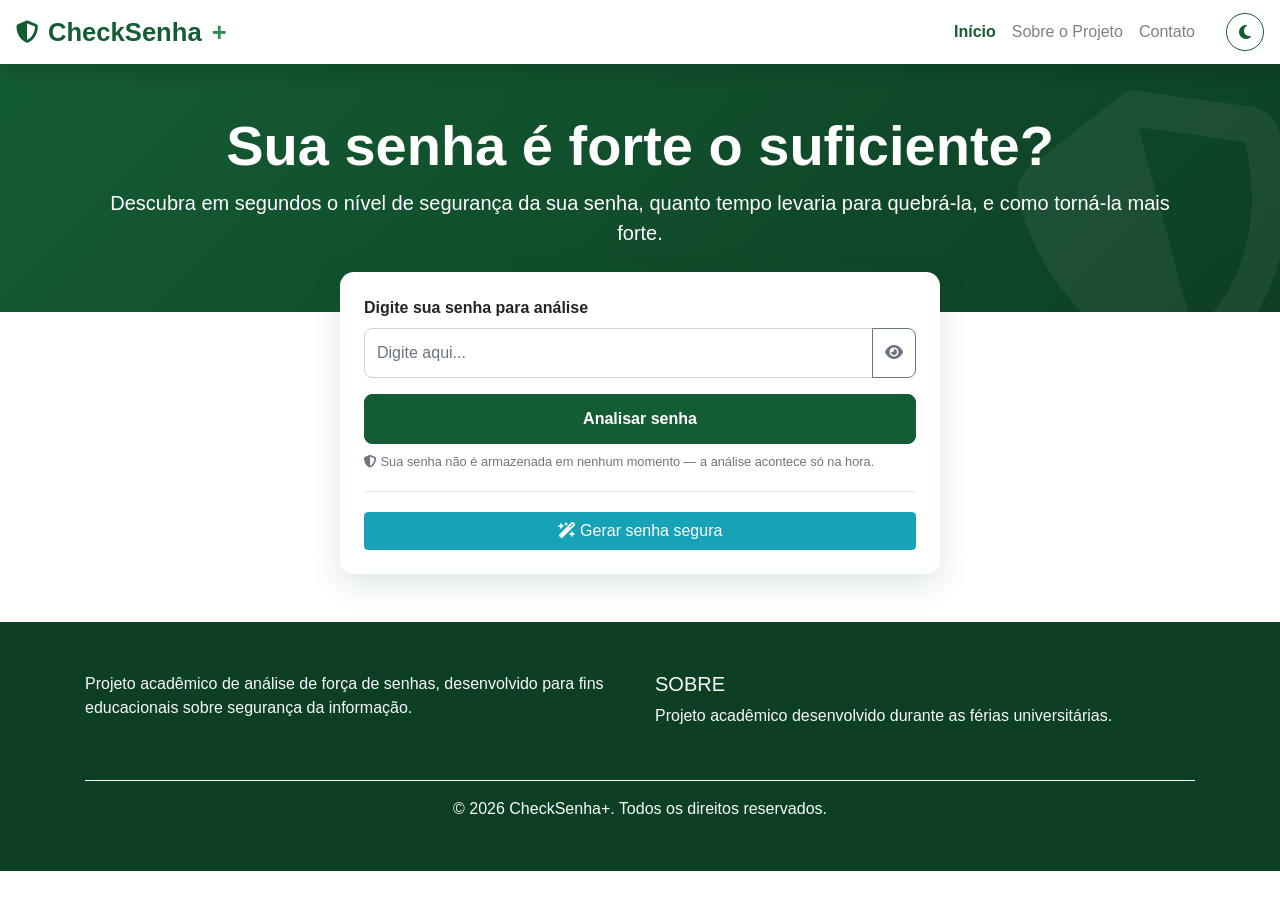
<file: index.html>
<!DOCTYPE html>
<html lang="pt-br">
<head>
    <meta charset="utf-8">
    <meta name="viewport" content="width=device-width, initial-scale=1, shrink-to-fit=no">

    <link rel="stylesheet" href="https://stackpath.bootstrapcdn.com/bootstrap/4.1.3/css/bootstrap.min.css" integrity="sha384-MCw98/SFnGE8fJT3GXwEOngsV7Zt27NXFoaoApmYm81iuXoPkFOJwJ8ERdknLPMO" crossorigin="anonymous">
    <link rel="stylesheet" href="https://use.fontawesome.com/releases/v5.3.1/css/all.css" integrity="sha384-mzrmE5qonljUremFsqc01SB46JvROS7bZs3IO2EmfFsd15uHvIt+Y8vEf7N7fWAU" crossorigin="anonymous">
    <link rel="stylesheet" href="https://cdnjs.cloudflare.com/ajax/libs/font-awesome/6.4.0/css/all.min.css">

    <title>CheckSenha+ - Teste a força da sua senha</title>
    <link rel="stylesheet" href="css/style.css">
    <link rel="stylesheet" href="css/password-checker.css">
</head>
<body>
    <header id="topo">
        <nav class="navbar navbar-expand-sm navbar-light">
            <a href="index.html" class="navbar-brand logo-checksenha">
                <i class="fa-solid fa-shield-halved"></i> CheckSenha<span class="mais">+</span>
            </a>
            <button class="navbar-toggler" data-toggle="collapse" data-target="#nav-target">
                <span class="navbar-toggler-icon"></span>
            </button>
            <div class="collapse navbar-collapse" id="nav-target">
                <ul class="navbar-nav ml-auto align-items-center">
                    <li class="nav-item">
                        <a class="nav-link link ativo" href="index.html">Início</a>
                    </li>
                    <li class="nav-item">
                        <a class="nav-link link" href="Quem-Somos.html">Sobre o Projeto</a>
                    </li>
                    <li class="nav-item">
                        <a class="nav-link link mr-2" href="contatos.html">Contato</a>
                    </li>
                    <li class="nav-item">
                        <button id="btnDarkMode" title="Alternar tema">
                            <i class="fa-solid fa-moon"></i>
                        </button>
                    </li>
                </ul>
            </div>
        </nav>
    </header>

    <section id="banner1" class="py-5 text-center text-white">
        <div class="container">
            <h1 class="display-4 font-weight-bold">Sua senha é forte o suficiente?</h1>
            <p class="lead">Descubra em segundos o nível de segurança da sua senha, quanto tempo levaria para quebrá-la, e como torná-la mais forte.</p>
        </div>
    </section>

    <section id="checador" class="pb-5">
        <div class="container">
            <div class="card p-4 mx-auto" style="max-width: 600px;">

                <label for="inputSenha" class="form-label font-weight-bold">Digite sua senha para análise</label>
                <div class="input-group mb-3">
                    <input type="password" class="form-control" id="inputSenha" placeholder="Digite aqui...">
                    <div class="input-group-append">
                        <button class="btn btn-outline-secondary" type="button" id="btnMostrarSenha">
                            <i class="fa-solid fa-eye"></i>
                        </button>
                    </div>
                </div>

                <button class="btn btn-primary w-100" id="btnAnalisar">Analisar senha</button>

                <p class="text-muted small mt-2 mb-0">
                    <i class="fa-solid fa-shield-halved"></i>
                    Sua senha não é armazenada em nenhum momento — a análise acontece só na hora.
                </p>

                <div id="resultado" class="mt-4" style="display:none;">
                    <hr>

                    <div class="mb-2">
                        <strong>Classificação:</strong>
                        <span id="resClassificacao"></span>
                    </div>

                    <div class="progress mb-3" style="height: 20px;">
                        <div id="barraForca" class="progress-bar" role="progressbar" style="width: 0%;"></div>
                    </div>

                    <div class="mb-2">
                        <strong>Tempo estimado para quebrar:</strong>
                        <span id="resTempo"></span>
                    </div>

                    <div class="mb-2" id="blocoComprometida" style="display:none;">
                        <span class="badge badge-danger">⚠️ Essa senha já apareceu em vazamentos conhecidos!</span>
                    </div>

                    <div class="mb-2" id="blocoPadroes" style="display:none;">
                        <strong>Padrões detectados:</strong>
                        <ul id="listaPadroes"></ul>
                    </div>

                    <div>
                        <strong>Sugestões de melhoria:</strong>
                        <ul id="listaMelhorias"></ul>
                    </div>
                </div>

                <div id="erroMsg" class="alert alert-danger mt-3" style="display:none;"></div>

                <div id="geradorSenha">
                    <button class="btn w-100" id="btnGerarSenha">
                        <i class="fa-solid fa-wand-magic-sparkles"></i> Gerar senha segura
                    </button>

                    <div id="resultadoGerador" class="mt-3" style="display:none;">
                        <div class="input-group">
                            <input type="text" class="form-control" id="senhaGerada" readonly>
                            <div class="input-group-append">
                                <button class="btn btn-outline-secondary" type="button" id="btnCopiarSenha" title="Copiar">
                                    <i class="fa-solid fa-copy"></i>
                                </button>
                            </div>
                        </div>
                        <p class="text-muted small mt-2 mb-0">
                            Senha gerada localmente no seu navegador — não passa pela internet.
                        </p>
                    </div>
                </div>
            </div>
        </div>
    </section>

    <footer id="footer" class="mt-0">
        <div class="container">
            <div class="row">
                <div class="col-md-6 text-light">
                    <p>Projeto acadêmico de análise de força de senhas, desenvolvido para fins educacionais sobre segurança da informação.</p>
                </div>
                <div class="col-md-6">
                    <h5 class="text-uppercase text-light">Sobre</h5>
                    <p class="text-light">Projeto acadêmico desenvolvido durante as férias universitárias.</p>
                </div>
            </div>
            <hr class="border-light">
            <div class="text-center text-light">
                <p class="mb-0">&copy; 2026 CheckSenha+. Todos os direitos reservados.</p>
            </div>
        </div>
    </footer>

    <script src="script/script.js"></script>
    <script src="script/darkMode.js"></script>
    <script src="script/passwordChecker.js"></script>
    <script src="https://code.jquery.com/jquery-3.3.1.slim.min.js" integrity="sha384-q8i/X+965DzO0rT7abK41JStQIAqVgRVzpbzo5smXKp4YfRvH+8abtTE1Pi6jizo" crossorigin="anonymous"></script>
    <script src="https://cdnjs.cloudflare.com/ajax/libs/popper.js/1.14.3/umd/popper.min.js" integrity="sha384-ZMP7rVo3mIykV+2+9J3UJ46jBk0WLaUAdn689aCwoqbBJiSnjAK/l8WvCWPIPm49" crossorigin="anonymous"></script>
    <script src="https://stackpath.bootstrapcdn.com/bootstrap/4.1.3/js/bootstrap.min.js" integrity="sha384-ChfqqxuZUCnJSK3+MXmPNIyE6ZbWh2IMqE241rYiqJxyMiZ6OW/JmZQ5stwEULTy" crossorigin="anonymous"></script>
</body>
</html>
</file>
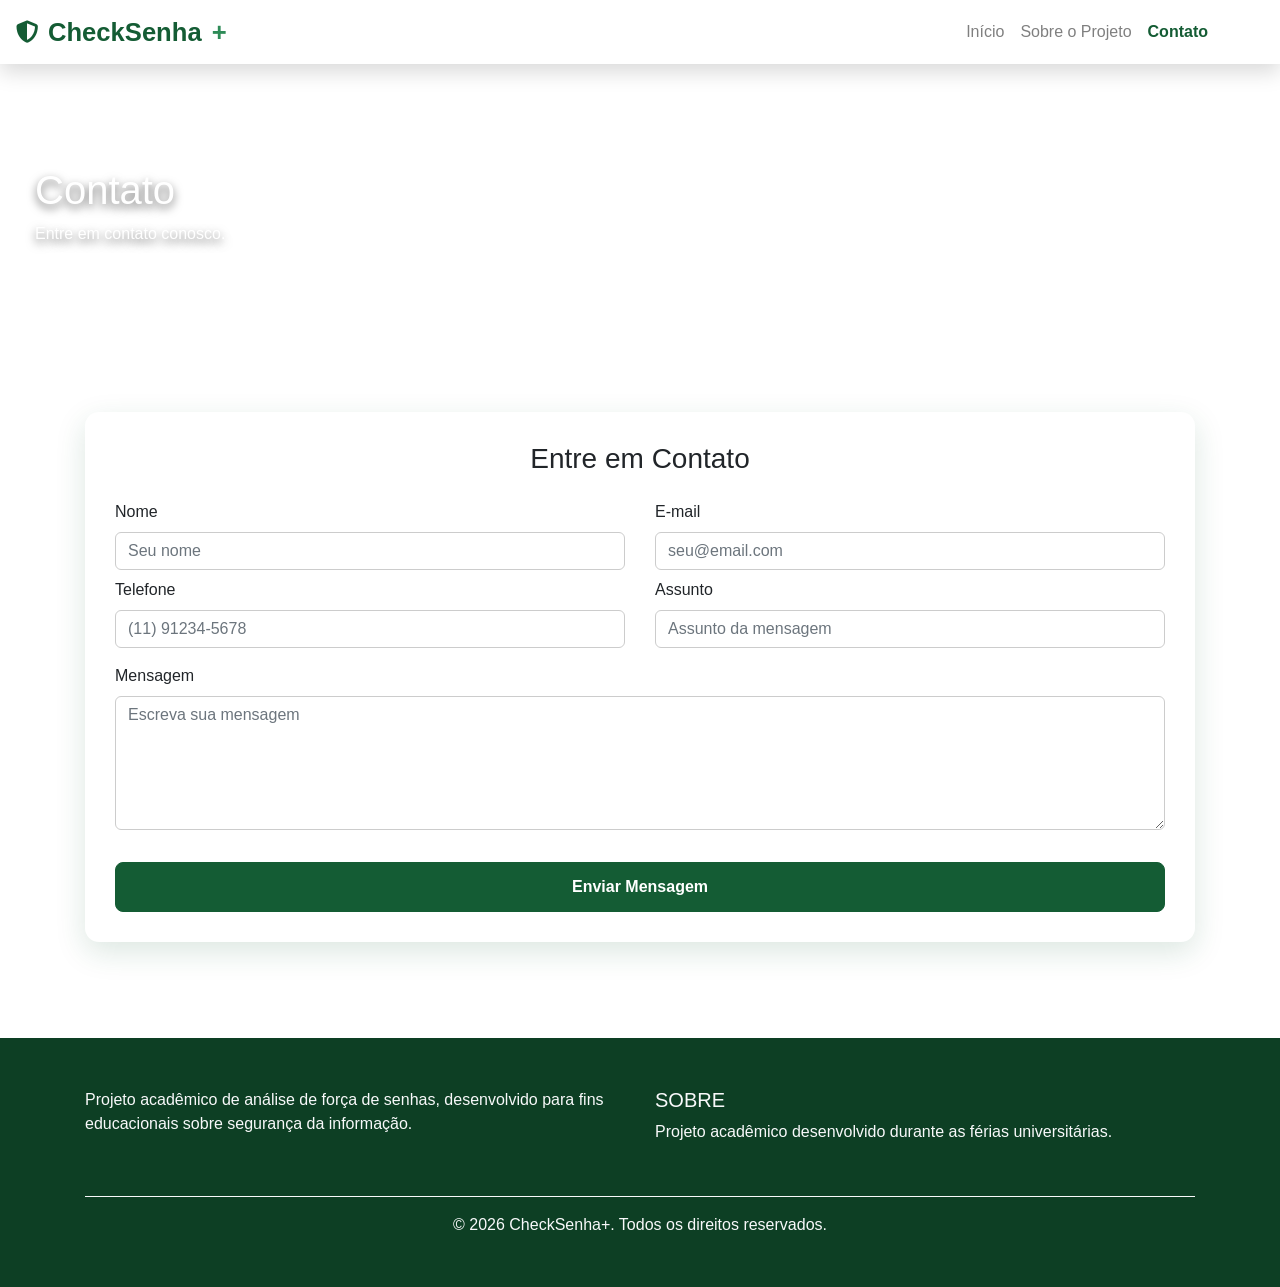
<file: contatos.html>
<!DOCTYPE html>
<html lang="pt-br">
<head>
    <meta charset="utf-8">
    <meta name="viewport" content="width=device-width, initial-scale=1, shrink-to-fit=no">

    <link rel="stylesheet" href="https://stackpath.bootstrapcdn.com/bootstrap/4.1.3/css/bootstrap.min.css" integrity="sha384-MCw98/SFnGE8fJT3GXwEOngsV7Zt27NXFoaoApmYm81iuXoPkFOJwJ8ERdknLPMO" crossorigin="anonymous">
    <link rel="stylesheet" href="https://use.fontawesome.com/releases/v5.3.1/css/all.css" integrity="sha384-mzrmE5qonljUremFsqc01SB46JvROS7bZs3IO2EmfFsd15uHvIt+Y8vEf7N7fWAU" crossorigin="anonymous">
    <link rel="stylesheet" href="https://cdnjs.cloudflare.com/ajax/libs/font-awesome/6.4.0/css/all.min.css">

    <title>Contato - CheckSenha+</title>
    <link rel="stylesheet" href="css/style.css">
    <link rel="stylesheet" href="css/password-checker.css">
</head>
<body>
    <header>
        <nav class="navbar navbar-expand-sm navbar-light">
            <a href="index.html" class="navbar-brand logo-checksenha">
                <i class="fa-solid fa-shield-halved"></i> CheckSenha<span class="mais">+</span>
            </a>
            <button class="navbar-toggler" data-toggle="collapse" data-target="#nav-target">
                <span class="navbar-toggler-icon"></span>
            </button>
            <div class="collapse navbar-collapse" id="nav-target">
                <ul class="navbar-nav ml-auto">
                    <li class="nav-item">
                        <a class="nav-link link" href="index.html">Início</a>
                    </li>
                    <li class="nav-item">
                        <a class="nav-link link" href="Quem-Somos.html">Sobre o Projeto</a>
                    </li>
                    <li class="nav-item">
                        <a class="nav-link link mr-5 ativo" href="contatos.html">Contato</a>
                    </li>
                </ul>
            </div>
        </nav>
    </header>

    <section class="container-fluid banner-contato">
        <div class="row">
            <div class="contato-titulo">
                <h1>Contato</h1>
                <p>Entre em contato conosco.</p>
            </div>
        </div>
    </section>

    <div class="container mb-5 py-5">
        <div class="card form-contato-card">
            <h3 class="mb-4 text-center">Entre em Contato</h3>
            <form>
                <div class="row g-3">
                    <div class="col-md-6">
                        <label for="nome" class="form-label">Nome</label>
                        <input type="text" class="form-control" id="nome" placeholder="Seu nome">
                    </div>
                    <div class="col-md-6">
                        <label for="email" class="form-label">E-mail</label>
                        <input type="email" class="form-control" id="email" placeholder="seu@email.com">
                    </div>
                </div>
                <div class="row g-3 mt-2">
                    <div class="col-md-6">
                        <label for="telefone" class="form-label">Telefone</label>
                        <input type="tel" class="form-control" id="telefone" placeholder="(11) 91234-5678">
                    </div>
                    <div class="col-md-6">
                        <label for="assunto" class="form-label">Assunto</label>
                        <input type="text" class="form-control" id="assunto" placeholder="Assunto da mensagem">
                    </div>
                </div>
                <div class="form-group mt-3">
                    <label for="mensagem" class="form-label">Mensagem</label>
                    <textarea class="form-control" id="mensagem" rows="5" placeholder="Escreva sua mensagem"></textarea>
                </div>
                <button type="submit" class="btn btn-primary w-100 mt-3">Enviar Mensagem</button>
            </form>
        </div>
    </div>

    <footer id="footer" class="mt-5">
        <div class="container">
            <div class="row">
                <div class="col-md-6 text-light">
                    <p>Projeto acadêmico de análise de força de senhas, desenvolvido para fins educacionais sobre segurança da informação.</p>
                </div>
                <div class="col-md-6">
                    <h5 class="text-uppercase text-light">Sobre</h5>
                    <p class="text-light">Projeto acadêmico desenvolvido durante as férias universitárias.</p>
                </div>
            </div>
            <hr class="border-light">
            <div class="text-center text-light">
                <p class="mb-0">&copy; 2026 CheckSenha+. Todos os direitos reservados.</p>
            </div>
        </div>
    </footer>

    <script src="script/script.js"></script>
    <script src="https://code.jquery.com/jquery-3.3.1.slim.min.js" integrity="sha384-q8i/X+965DzO0rT7abK41JStQIAqVgRVzpbzo5smXKp4YfRvH+8abtTE1Pi6jizo" crossorigin="anonymous"></script>
    <script src="https://cdnjs.cloudflare.com/ajax/libs/popper.js/1.14.3/umd/popper.min.js" integrity="sha384-ZMP7rVo3mIykV+2+9J3UJ46jBk0WLaUAdn689aCwoqbBJiSnjAK/l8WvCWPIPm49" crossorigin="anonymous"></script>
    <script src="https://stackpath.bootstrapcdn.com/bootstrap/4.1.3/js/bootstrap.min.js" integrity="sha384-ChfqqxuZUCnJSK3+MXmPNIyE6ZbWh2IMqE241rYiqJxyMiZ6OW/JmZQ5stwEULTy" crossorigin="anonymous"></script>
</body>
</html>
</file>
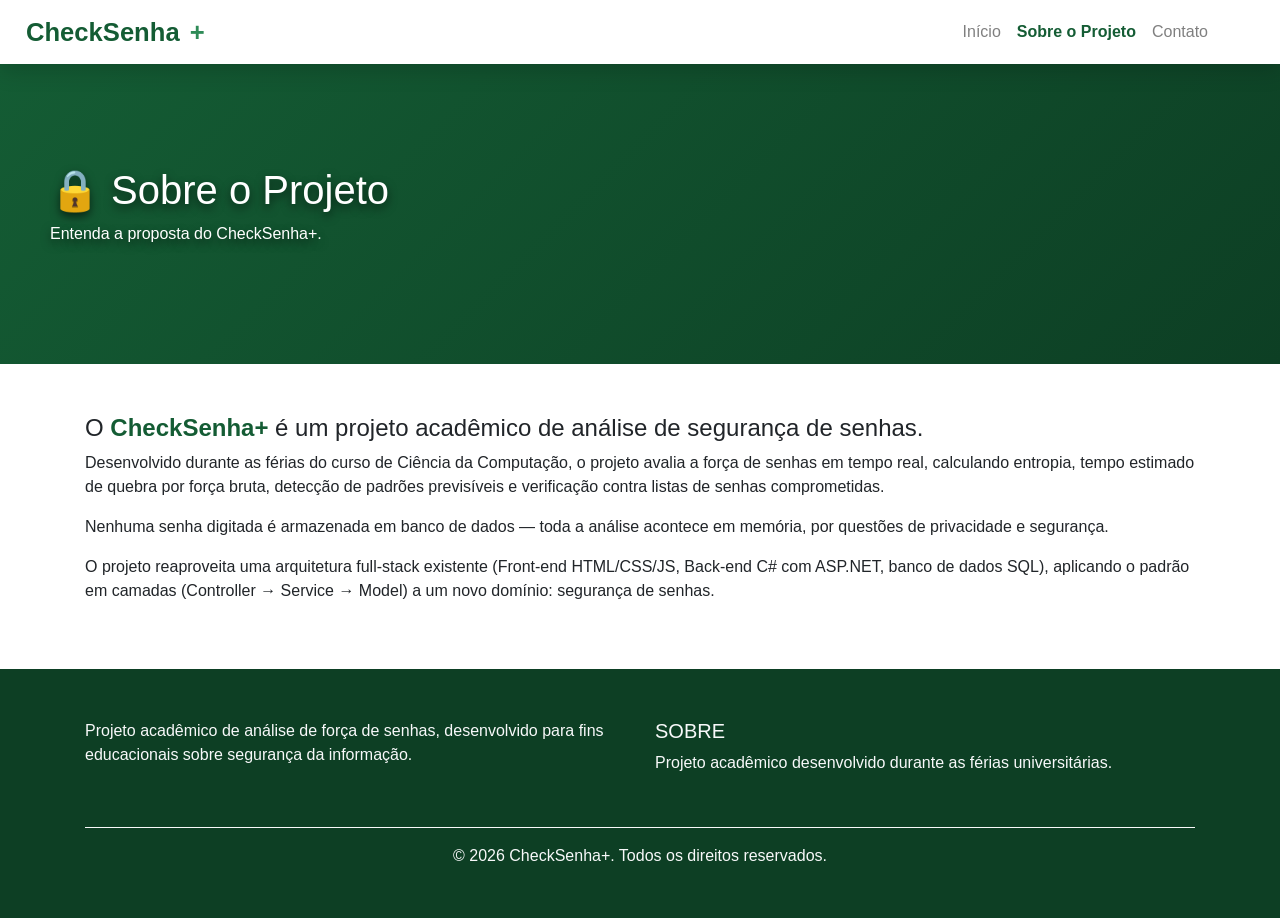
<file: Quem-Somos.html>
<!DOCTYPE html>
<html lang="pt-br">
<head>
    <meta charset="UTF-8">
    <meta name="viewport" content="width=device-width, initial-scale=1.0">
    <title>Sobre o Projeto - CheckSenha+</title>
    <link rel="stylesheet" href="https://stackpath.bootstrapcdn.com/bootstrap/4.1.3/css/bootstrap.min.css" integrity="sha384-MCw98/SFnGE8fJT3GXwEOngsV7Zt27NXFoaoApmYm81iuXoPkFOJwJ8ERdknLPMO" crossorigin="anonymous">
    <link rel="stylesheet" href="https://use.fontawesome.com/releases/v5.3.1/css/all.css" integrity="sha384-mzrmE5qonljUremFsqc01SB46JvROS7bZs3IO2EmfFsd15uHvIt+Y8vEf7N7fWAU" crossorigin="anonymous">
    <link rel="stylesheet" href="css/style.css">
    <link rel="stylesheet" href="css/password-checker.css">
</head>
<body>
    <header>
        <nav class="navbar navbar-expand-sm navbar-light">
            <a href="index.html" class="navbar-brand logo-checksenha">
                <i class="fa-solid fa-shield-halved"></i> CheckSenha<span class="mais">+</span>
            </a>
            <button class="navbar-toggler" data-toggle="collapse" data-target="#nav-target">
                <span class="navbar-toggler-icon"></span>
            </button>
            <div class="collapse navbar-collapse" id="nav-target">
                <ul class="navbar-nav ml-auto">
                    <li class="nav-item">
                        <a class="nav-link link" href="index.html">Início</a>
                    </li>
                    <li class="nav-item">
                        <a class="nav-link link ativo" href="Quem-Somos.html">Sobre o Projeto</a>
                    </li>
                    <li class="nav-item">
                        <a class="nav-link link mr-5" href="contatos.html">Contato</a>
                    </li>
                </ul>
            </div>
        </nav>
    </header>

    <section id="banner-Quem-Somos">
        <div class="container-fluid">
            <div class="row bqs-titulo">
                <h1>🔒 Sobre o Projeto</h1>
                <p>Entenda a proposta do CheckSenha+.</p>
            </div>
        </div>
    </section>

    <section class="quem-somos">
        <div class="container">
            <div class="row">
                <div class="col-md-12">
                    <h4>O <strong class="azul">CheckSenha+</strong> é um projeto acadêmico de análise de segurança de senhas.</h4>
                    <p>Desenvolvido durante as férias do curso de Ciência da Computação, o projeto avalia a força de senhas em tempo real, calculando entropia, tempo estimado de quebra por força bruta, detecção de padrões previsíveis e verificação contra listas de senhas comprometidas.</p>
                    <p>Nenhuma senha digitada é armazenada em banco de dados — toda a análise acontece em memória, por questões de privacidade e segurança.</p>
                    <p>O projeto reaproveita uma arquitetura full-stack existente (Front-end HTML/CSS/JS, Back-end C# com ASP.NET, banco de dados SQL), aplicando o padrão em camadas (Controller → Service → Model) a um novo domínio: segurança de senhas.</p>
                </div>
            </div>
        </div>
    </section>

    <footer id="footer" class="mt-5">
        <div class="container">
            <div class="row">
                <div class="col-md-6 text-light">
                    <p>Projeto acadêmico de análise de força de senhas, desenvolvido para fins educacionais sobre segurança da informação.</p>
                </div>
                <div class="col-md-6">
                    <h5 class="text-uppercase text-light">Sobre</h5>
                    <p class="text-light">Projeto acadêmico desenvolvido durante as férias universitárias.</p>
                </div>
            </div>
            <hr class="border-light">
            <div class="text-center text-light">
                <p class="mb-0">&copy; 2026 CheckSenha+. Todos os direitos reservados.</p>
            </div>
        </div>
    </footer>

    <script src="script/script.js"></script>
    <script src="https://code.jquery.com/jquery-3.3.1.slim.min.js" integrity="sha384-q8i/X+965DzO0rT7abK41JStQIAqVgRVzpbzo5smXKp4YfRvH+8abtTE1Pi6jizo" crossorigin="anonymous"></script>
    <script src="https://cdnjs.cloudflare.com/ajax/libs/popper.js/1.14.3/umd/popper.min.js" integrity="sha384-ZMP7rVo3mIykV+2+9J3UJ46jBk0WLaUAdn689aCwoqbBJiSnjAK/l8WvCWPIPm49" crossorigin="anonymous"></script>
    <script src="https://stackpath.bootstrapcdn.com/bootstrap/4.1.3/js/bootstrap.min.js" integrity="sha384-ChfqqxuZUCnJSK3+MXmPNIyE6ZbWh2IMqE241rYiqJxyMiZ6OW/JmZQ5stwEULTy" crossorigin="anonymous"></script>
</body>
</html>
</file>
<file: css/style.css>
html {
  scroll-behavior: smooth;
  overflow-x: hidden;
}
button{
    outline: none;
    cursor: pointer;
}
button:focus , input:focus, select:focus{
    outline: none;
}
*{
    box-sizing: border-box;
}
#dados-pessoais,
#consultas,
#exames,
#historico {
  scroll-margin-top: 160px; 
  opacity: 0.2;
  transition: 0.4s ease;
}
img, input, button, select{
            outline: none;
        }
        #topo{
            opacity: 0;
            transition: 0.5s ease;
        }
        .verde{
            background-color: #024959;
            color: white;
        }

        .botao-paciente{
            background-color: steelblue;
            border: 1px solid steelblue;
            transition: 0.3s;
        }
        #footer{
            padding: 50px;
            background: steelblue;
        }

        .botao-paciente:hover{
            background-color: white;
            border: 1px solid #024959;
            color: #024959;
        }
        .card{
            border-radius: 10px;
            cursor: pointer;
            transition: 0.3s;
            box-shadow: 0 0 2px black;
        }

        .card:hover{
            transform: scale(1.04);
        }

        

        #controle{
            background-color: #024959;
        }

        #atendimento-sessao{
            padding: 50px;
            margin: 50px 0;
            background-color: #a3cad3;
            box-shadow: 0 0 10px #024959;
        }

        #atendimento-sessao i{
            color: #024959;
        }

        .verde-texto{
            color: #024959;
        }

        .card-agendamento{
            margin: 20px 0;
            padding: 15px;
            border-radius: 5px;
            box-shadow: 0 0 2px black;
        }

        #agendamento input, select{
            padding: 10px;
        }
        #agendamento .cpf, .data{
            width: 100%;
        }
        #agendamento .data input{
            width: 100%;
        }

        .botan-buscar-horario{
            margin: 10px 0;
        }
        #quem-somos img{
            box-shadow: 0 0 5px black;
            border-radius: 5px
        }

        .quem-somos{
            margin: 50px 0;
        }

        .subbanner{
            background-color: #f6f6f6;
            border-radius: 5px;
            box-shadow: 0 0 1px black;
            padding: 15px;
        }
        
        #banner2{
            margin-top: 10px;
            background-color: #f6f6f6;
        }
        #slides{
            display: flex;
            gap: 16px;
            overflow-x: auto;
            flex-wrap: nowrap;
            scroll-snap-type: x mandatory;
            padding: 10px 16px;
            box-sizing: border-box;
            width: 100%;
            margin: 0;
        }
        #slides .card-2:first-child{
            margin-left: 0;
        }
        .slider-servicos::-webkit-scrollbar {
            display: none;
        }
        .subbanner button{
            padding: 6px;
            cursor: pointer;
            border-radius: 10px;
            background-color: #f6f6f6;
            color: #024959;
            border: 1px solid #024959;
            display: flex;
            gap: 5px;
            align-items: center;
            margin-top: 5px;
        }

        .subbanner button:hover{
            box-shadow: 0 0 5px #024959;
        }
        .card-2{
            min-width: 200px;
            max-width: 200px;
            box-sizing: border-box;
            background-color: #f6f6f6;
            color: steelblue;
            box-shadow: 0 0 10px steelblue;
            display: flex;
            padding: 15px;
            gap: 10px;
            transition: ease 0.3s;
            scroll-snap-align: start;
            flex-shrink: 0;
        }
        .card-2:hover{
            background-color: steelblue;
            color: white;
            box-shadow: 0 0 2px black;
        }
        .card2-b{
            display: flex;
            flex-direction: column;
            justify-content: space-around;
        }
        .botao-especialidades{
            background-color: steelblue;
            border: 1px solid steelblue;
            color: white;
            display: flex;
            justify-content: space-between;
            align-items: center;
            gap: 10px;
            transition: all 0.3s ease;
        }
        .botao-especialidades:hover{
            background-color: white;
            color: steelblue;
            border: 1px solid steelblue;
            transform: scale(1.05);}
            
            .sem-linha {
                text-decoration: none;
            }

        #saude-controle-qualidade{
        background-color: #f6f6f6;
        padding: 50px 0;
    }
    .card-scq{
        display: flex;
        flex-direction: column;
        align-items: center;
        gap: 5px;
        text-align: center;
        min-width: 200px;
        max-width: 350px;
        background-color: white;
        border-radius: 15px;
        box-shadow: 0 5px 10px rgba(0, 0, 0, 0.15);
        padding: 50px;
        margin: 1px;
        flex-shrink: 0;
        scroll-snap-align: start;
        transition: 0.3s ease, box-shadow 0.3s ease;
    }
    .quadrado{
        display: flex;
        flex-direction: column;
    }
    .quadrado h3{
        height: 70px;
    }
    .quadrado p{
        height: 70px;
    }

    .card-scq:hover{
        transform: translateY(-8px);
        box-shadow: 0px 8px 10px rgba(0,0,0,0.15);
    }
    .card-scq img{
        box-shadow: 0 0 5px black;
        border-radius: 5px;
        margin-bottom: 10px;
    }
    .card-scq p{
    }
    #unidades{
        background-color: #f6f6f6;
        padding: 2px 0;
    }

    .card-unidades{
        background-color: white;
        padding: 15px 0;
        transition: 0.3s ease;
        border-radius: 5px;
        box-shadow: 0 0 1px black;
    }

    .card-unidades:hover{
        transform: translateY(-8px);
        box-shadow: 0px 5px 10px rgba(0,0,0,0.15);
    }
    .card-unidades img{
        border-radius: 5px;
        box-shadow: 0 0 5px black;
        margin-bottom: 5px;
    }

    .desc-unidades{
        text-align: start;
        padding: 0 10px;
    }

    #banner-agendamento{
        background-color: #024959;
        color: white;
        margin: 20px 0;
        max-height: 0;
        transition: 0.5s ease;
        opacity: 0.1;
    }

    #info-pessoais, #horarios{
        box-shadow: 0 0 10px rgba(0,0,0,0.3);
        border-radius: 5px;
        padding: 30px;
        transition: 0.5s ease;
        opacity: 0.2;
    }
    #info-pessoais{
        position: sticky !important;
        top: 110px;
    }
    .calcular-imc{
          background-color: white;
          display: flex;
          flex-direction: column;
          padding: 50px;
          height: 450px;
          border-radius: 5px;
          box-shadow: 0 8px 20px rgba(0,0,0,0.15);
          transition: 0.3s;
        }

        .calcular-imc input{
          width: 100%;
          margin-bottom: 5px;
        }

        .calcular-imc label{
          margin: 0;
          padding: 0;
        }
        .fechar{
          display: none;
        }
        #label-obs-agua{
          margin: 0;
          font-size: 0.8em;
        }
        .form-TMB{
          display: flex;
          gap: 5px;
        }
        .form-TMB-select{
          display: flex;
          gap: 5px;
          justify-content: space-between;
        }
        .form-TMB-select select{
          width: 50%;
          padding: 1px;
          margin-bottom: 5px;
          border: 1px solid gray;
          color: gray;
        }
        header{
          transition: 0.3s;
          position: sticky !important;
          top: 0;
          box-shadow: 0 8px 20px rgba(0,0,0,0.15);
          z-index: 1;
          background-color: white;
          overflow: hidden;
        }

        #loginModal{
          width: 100%;
          display: flex;
          transition: 0.5s ease;
          justify-content: center;
          align-items: center;
          flex-direction: column;
          background-color: white;
          max-height: 0;
          overflow: hidden;
        }
        #loginModal.abrir{
          max-height: 300px;
          margin-bottom: 10px;
        }
        .formLogin{
          gap: 10px;
          display: flex;
          flex-direction: column;
          width: 300px;
        }
        .formLogin input, button{
          padding: 5px;
          border-radius: 5px;
          border: 1px solid #a3cad3;
        }
        .formLogin label{
          margin: 0;
          padding: 0;
        }
        .formLogin button{
          background-color: #024959;
          color: white;
          cursor: pointer;
          transition: 0.3s;
        }
        .formLogin button:hover{
          background-color: white;
          color: #024959;
          border: 1px solid #024959;
          transform: scale(1.05);
        }

        .login-link{
          display: flex;
          flex-direction: column;
        }
        .login-link p{
          margin: 0;
          padding: 0;
          color: gray;
        }
        .unidades {
    background-color: #f6f6f6;
    padding: 5rem 0;
}

/* Cards das unidades */
.unidade-card {
    padding: 1rem;
    border: 0;
    box-shadow: 0 4px 15px rgba(0,0,0,0.1);
    border-radius: 8px;
    height: 100%;
}

.unidade-card img {
    border-radius: 8px;
    margin-bottom: 1rem;
    width: 100%;
    object-fit: cover;
}

        .map-responsive {
    overflow: hidden;
    padding-bottom: 56.25%; /* 16:9 */
    position: relative;
    height: 0;
    margin-bottom: 1rem;
}
.map-responsive iframe {
    position: absolute;
    top: 0;
    left: 0;
    width: 100%;
    height: 100%;
    border-radius: 8px;
    border: 0;
}

/* Formulário de contato */
.form-contato-card {
    padding: 2rem;
    border: 0;
    box-shadow: 0 4px 15px rgba(0,0,0,0.1);
    border-radius: 8px;
    background-color: #fff;
}

.form-contato-card .form-label {
    font-weight: 500;
}

.form-contato-card .form-control {
    border-radius: 6px;
    border: 1px solid #ccc;
}

.form-contato-card .btn-primary {
    background-color: #024959;
    border-color: #024959;
}
.form-contato-card .btn-primary:hover {
    background-color: #017180;
    border-color: #017180;
}

        .color-custom {
    background-color: #024959 !important;
}


.list-group-item.active {
    background-color: #024959 !important;
    border-color: #024959 !important;
}

.btn-primary {
}

.btn-info {
    background-color: #024959 !important;
    border-color: #024959 !important;
}

#menu_lateral_cliente{
    position: sticky !important;
    top: 160px;
    opacity: 0.3;
    transition: 0.4s ease;
}

.cinza{
    background-color: #f8f9fa;
}

.card-especialidades{
    box-shadow: 0 8px 10px rgba(0,0,0,0.15);
    padding: 20px;
    border-radius: 10px;
    transition: 0.3s ease;
    height: 170px;
}
.card-especialidades:hover{
    transform: scale(1.05);
}

.img{
    border-radius: 10px;
    box-shadow: 0 0 10px black;
}

#bannerAreaCliente{
    max-height: 0;
    overflow: hidden;
    opacity: 0.2;
    transition: 0.3s ease;
}

/* Estilos para a seção de banner */
.carousel-item {
      height: 500px;
    }

    .img-slide {
      object-fit: cover;
      height: 100%;
      width: 100%;
      transform: scale(1.08);
      transition: ease 3s;
    }
    .carousel-item.active .img-slide{
        transform: scale(1);
    }

    .carousel-caption {
        position: absolute;
        display: flex;
        justify-content: center;
        align-items: center;
        top: 0;
        left: 0;
        width: 100%;
        height: 100%;
      background: rgba(0,0,0,0.2);
      border-radius: 10px;
    }
    .bb{
        width: 80%;
        text-align: start;
    }
    .bb img{
        width: 400px;
    }
    .bb h5{
        font-size: 45px;
        text-shadow: 0px 4px 5px rgba(0,0,0,0.5);
    }
    .bb p{
        text-shadow: 0px 4px 5px rgba(0,0,0,0.5);
    }
    .caixa-dentro-banner{
        width: 50%;
    }
    .caixa-dentro-banner button{
        background-color: transparent;
        border: 1px solid white;
        color: white;
        padding: 8px;
        border-radius: 10px;
        transition: ease 0.3s;
    }
    .caixa-dentro-banner button:hover{
        color: #e6ddd2;
        border: 1px solid #e6ddd2;
        transform: scale(1.1);
    }

    /*MObile*/
    @media (max-width: 768px) {
        .caixa-dentro-banner {
            width: 100%;
            text-align: center;
        }
        .bb img{
            display: none;
            width: 70%;
            height: auto;
        }
        body{
            width: 100%;
            overflow-x: hidden;
        }
        #padrinho img{
            width: 100%;
            height: auto;
        }
        #padrinho .imagem-2{
            display: none;
        }
        .caixa2{
            padding: 0;
        }
        .caixa-impacto-padrinho{
            padding: 0;
        }
        .caixa-impacto-padrinho h1{
            font-size: 20px;
        }
        .caixa-desc-padrinho{
            padding: 0;
        }
        .fechar1{
            display: none;
        }
        .espaco{
            padding: 20px;
        }
        .canto{
            width: 100%;
        }
        #fotoparalax{
        }
        .pag-padrinho-card{
            margin: 10px auto;
            padding: 50px;
            box-shadow: 0 0 0 rgba(0, 0, 0, 0.0);
            border-radius: 0;
        }
        .sempadding{
        }
        .card-scq{
            max-width: 270px;
            padding: 15px;
        }
        .card-scq img{
            width: 80%;
        }
        .card-scq h5{
            font-size: 19px;
        }
        .card-scq p{
            font-size: 15px;
            height: 120px;
        }
        .fechar-mobile{
            display: none;
        }
        .cinza h1{
            font-size: 32px;
        }
    }
    .meio{
            display: flex;
            justify-content: center;
            position: relative;
        }
    .marcar{
        border: 1px solid red;
        display: flex;
        justify-content: center;
    }
    .gap{
        gap: 20px;
    }
.card-as{
    text-align: start;
}
#banner-especialidade{
    height: 300px;
    background-image: url(../img/banner-especialidades.jpg);
    background-size: cover;
    background-position: center;
    background-attachment: scroll;
    display: flex;
    align-items: center;
    padding: 50px;
    z-index: 20;
    animation: inicio ease 1s;
    overflow: hidden;
}

@keyframes inicio {
    0% {
        opacity: 0;
        transform: translateY(-400px);
    }
    100%{
        opacity: 1;
        transform: translateY(0);
    }
}
#banner1{
    animation: suave ease 1s;
}

@keyframes suave {
    0%{
        opacity: 0;
    }
    100%{
        opacity: 1;
    }
}
.cards-especialidades{
    width: 100%;
    display: flex;
    gap: 16px;
    overflow-x: auto;
    scroll-snap-type: x mandatory;
    padding: 10px;
}

.cards-especialidades::-webkit-scrollbar{
    display: none;
}
.card-esp{
    min-width: 240px;
    flex-shrink: 0;
    scroll-snap-align: start;

}
/* Estilos para a seção de padrinho */
.imagem-1{
            width: 550px;
            border-radius: 5px;
            box-shadow: 0 10px 10px rgba(0, 0, 0, 0.4);
        }
        .imagem-2{
            position: relative;
            top: 100px;
            left: -50px;
            width: 260px;
            height: 400px;
            border-radius: 5px;
            box-shadow: 0 10px 10px rgba(0, 0, 0, 0.4);
            object-fit: cover;
        }
        .titulo-padrinho{
            font-family: system-ui, -apple-system, BlinkMacSystemFont, 'Segoe UI', Roboto, Oxygen, Ubuntu, Cantarell, 'Open Sans', 'Helvetica Neue', sans-serif;
            font-size: 34px;
            font-weight: bold;
            color: black;
            width: 100%;
        }
        .caixa-desc-padrinho {
            display: flex;
            flex-direction: column;
            justify-content: space-between;
        }

        .caixa-desc-padrinho button{
            background-color: steelblue;
            border: 1px solid steelblue;
            color: white;
            transition: ease 0.3s;
        }
        .caixa-desc-padrinho button:hover{
            border: 1px solid steelblue;
            background-color: white;
            color: steelblue;
        }
        .caixa-impacto-padrinho h1{
            font-size: 38px;
            padding: 5px;
            font-weight: bold;
        }
        .caixa-desc-padrinho p{
            font-family: system-ui, -apple-system, BlinkMacSystemFont, 'Segoe UI', Roboto, Oxygen, Ubuntu, Cantarell, 'Open Sans', 'Helvetica Neue', sans-serif;
            font-size: 16px;
            padding: 5px;
        }
        .sub-padrinho{
            width: 100%;
            text-align: center;
            color: black;
        }
        .sub-padrinho{
            font-size: 16px;
        }
        .fonte{
            font-family: system-ui, -apple-system, BlinkMacSystemFont, 'Segoe UI', Roboto, Oxygen, Ubuntu, Cantarell, 'Open Sans', 'Helvetica Neue', sans-serif;
        }
        #padrinho{
            opacity: 0;
            animation: fadeIn 1.5s ease forwards;
            background-color: #a3cad3;
        }
        @keyframes fadeIn {
        to {
            opacity: 1;
        }
        }

        #fotoparalax{
            background-image: url(../img/banner2.png);
            background-size: cover;
            background-position: center;
            height: 400px;
            background-attachment: fixed;
        }
        .azul{
            color: steelblue;
        }
        .canto{
            display: flex;
            text-align: start;
            justify-content: center;
            flex-direction: column;
            height: 100%;
        }
        .canto h1, .canto p{
            color: white;
            text-shadow: 2px 2px 4px rgba(0, 0, 0, 0.6);
        }
        
        .ativo{
            color: steelblue;
            font-weight: bold;
        }
        .imagens{
            box-shadow: 0 4px 20px rgba(0, 0, 0, 0.4);
        }
        .cards-especialidade-mobile{
            display: none;
        }
        .padding5{
            padding: 5px;
        }
        #nada{
            padding: 50px 0;
        }
        @media (max-width:768px) {
            
            .cards-especialidade-mobile{
                display: flex;
                gap: 16px;
                overflow-x: auto;
                scroll-snap-type: x mandatory;
    
                padding: 10px;
            }
            .cards-especialidade-mobile::-webkit-scrollbar{
                display: none;
            }
            .card-especialidade-mobile{
                min-width: 250px;
                max-width: 250px;
                flex-shrink: 0;
                scroll-snap-align: start;
    
                border-radius: 10px;
                padding: 20px;
                background: white;
                box-shadow: 0 2px 8px rgba(0,0,0,0.3);
            }
            .card-especialidade-mobile h4{
                min-height: 50px;
            }
            .card-especialidade-mobile p {
                min-height: 98px;
            }
            .card-especialidade-mobile hr{
                box-shadow: 0 5px 0px rgba(0, 0, 0, 0.4);
            }
            #nada{
                padding: 0;
            }
            #ultimasessao-especialidade h3, #ultimasessao-especialidade h4{ 
                font-size: 1.2em;

            }
            .paddingcima{
                padding-top: 50px;
                padding-bottom: 0;
            }
        }

        /*pag QUem somos*/
        #banner-Quem-Somos{
            background-image: url(../img/banner3.png);
            height: 300px;
            background-position: center;
            background-size: cover;
            display: flex;
            justify-content: center;
            align-items: center;
            animation: iniciobanner 1s ease;
        }
        @keyframes iniciobanner {
            0%{
                opacity: 0;
                height: 0;
            }
            100%{
                opacity: 1;
            }
        }
        #banner-Quem-Somos .bqs-titulo{
            display: flex;
            flex-direction: column;
            padding: 50px;
        }
        #banner-Quem-Somos .bqs-titulo h1{
            font-size: 40px;
            color: white;
            text-shadow: 0 4px 10px rgba(0, 0, 0, 0.6);
        }
        #banner-Quem-Somos .bqs-titulo p{
            color: white;
            text-shadow: 0 4px 10px rgba(0, 0, 0, 0.6);
        }
        .quem-somos img{
            border-radius: 15px;
            box-shadow: 0 4px 10px rgba(0, 0, 0, 0.6);
        }
        @media (max-width: 768px) {
            .quem-somos img{
                width: 100%;
            }
        }

        /*contato*/
        .banner-contato{
            background-image: url(../img/vet2.jpg);
            background-position: center;
            background-size: cover;
            height: 300px;
            display: flex;
                align-items: center;
                animation: en ease 1s;
        }
        @keyframes en {
            0%{
                opacity: 0;
                height: 0;
            }
            100%{
                opacity: 1;
            }
        }
        .contato-titulo{
            width: 100%;
            padding: 50px;
            color: white;
            text-shadow: 0 4px 10px rgba(0, 0, 0, 0.6);
        }
</file>
<file: css/password-checker.css>
:root {
    --verde-principal: #145c34;
    --verde-escuro: #0d3f24;
    --verde-claro: #2e8b57;
}

#banner1 h1 {
    font-weight: 700;
}

#banner1 {
    background: linear-gradient(135deg, var(--verde-principal) 0%, var(--verde-escuro) 100%) !important;
    position: relative;
    overflow: hidden;
}

#banner1::before {
    content: "\f3ed";
    font-family: "Font Awesome 6 Free";
    font-weight: 900;
    position: absolute;
    font-size: 18rem;
    color: rgba(255, 255, 255, 0.06);
    right: -30px;
    top: -50px;
    transform: rotate(-15deg);
    pointer-events: none;
}

#banner1 .container {
    position: relative;
    z-index: 1;
}

.banner-contato {
    background: linear-gradient(135deg, var(--verde-principal) 0%, var(--verde-escuro) 100%) !important;
    background-image: none !important;
    padding: 80px 0;
    color: white;
}

.banner-contato .contato-titulo h1,
.banner-contato .contato-titulo p {
    color: white;
}

.logo-checksenha {
    font-size: 1.6rem;
    font-weight: 700;
    color: var(--verde-principal) !important;
    display: flex;
    align-items: center;
    gap: 10px;
}

.logo-checksenha i {
    font-size: 1.4rem;
}

.logo-checksenha .mais {
    color: var(--verde-claro);
}

#checador {
    margin-top: -40px;
    position: relative;
    z-index: 2;
}

#checador .card,
.form-contato-card {
    border: none;
    border-radius: 14px;
    box-shadow: 0 10px 30px rgba(20, 92, 52, 0.15);
    transition: 0.3s;
    padding: 30px;
}

#checador input#inputSenha {
    padding: 12px;
    font-size: 1rem;
    border-radius: 8px 0 0 8px;
}

#checador input#inputSenha:focus,
.form-control:focus {
    box-shadow: 0 0 0 2px var(--verde-principal);
    border-color: var(--verde-principal);
}

#btnAnalisar,
.form-contato-card button[type="submit"] {
    background-color: var(--verde-principal);
    border: 1px solid var(--verde-principal);
    padding: 12px;
    font-weight: 600;
    border-radius: 8px;
    transition: 0.3s;
}

#btnAnalisar:hover,
.form-contato-card button[type="submit"]:hover {
    background-color: white;
    color: var(--verde-principal);
    border: 1px solid var(--verde-principal);
}

#btnMostrarSenha {
    cursor: pointer;
    border-radius: 0 8px 8px 0;
}

.nav-link.ativo {
    color: var(--verde-principal) !important;
    font-weight: 600;
}

.progress {
    border-radius: 10px;
    background-color: #e9ecef;
}

.progress-bar {
    transition: width 0.5s ease, background-color 0.5s ease;
    font-weight: 600;
}

.progress-bar.bg-danger { background-color: #dc3545 !important; }
.progress-bar.bg-warning { background-color: #ffc107 !important; }
.progress-bar.bg-info { background-color: #2e8b57 !important; }
.progress-bar.bg-success { background-color: #145c34 !important; }

#resClassificacao {
    font-weight: 700;
}

#blocoComprometida .badge {
    font-size: 0.95rem;
    padding: 8px 12px;
}

#listaPadroes, #listaMelhorias {
    padding-left: 20px;
}

#listaPadroes li {
    color: #dc3545;
    margin-bottom: 4px;
}

#listaMelhorias li {
    color: #495057;
    margin-bottom: 4px;
}

#footer {
    background-color: var(--verde-escuro) !important;
}

#footer .col-md-6,
#footer .col-md-12 {
    margin-bottom: 20px;
}

#banner-Quem-Somos {
    background: linear-gradient(135deg, var(--verde-principal) 0%, var(--verde-escuro) 100%) !important;
    padding: 60px 0;
    color: white;
}

.azul {
    color: var(--verde-principal) !important;
}

body.dark-mode {
    background-color: #121212;
    color: #e0e0e0;
}

body.dark-mode header,
body.dark-mode nav {
    background-color: #1a1a1a !important;
}

body.dark-mode .logo-checksenha {
    color: #4ade80 !important;
}

body.dark-mode .nav-link {
    color: #e0e0e0 !important;
}

body.dark-mode .nav-link.ativo {
    color: #4ade80 !important;
}

body.dark-mode #checador .card,
body.dark-mode .form-contato-card {
    background-color: #1e1e1e;
    color: #e0e0e0;
}

body.dark-mode input.form-control,
body.dark-mode textarea.form-control {
    background-color: #2a2a2a;
    border-color: #3a3a3a;
    color: #e0e0e0;
}

body.dark-mode input.form-control::placeholder {
    color: #888;
}

body.dark-mode .text-muted {
    color: #999 !important;
}

body.dark-mode #footer {
    background-color: #0d0d0d !important;
}

#btnDarkMode {
    background: none;
    border: 1px solid var(--verde-principal);
    color: var(--verde-principal);
    border-radius: 50%;
    width: 38px;
    height: 38px;
    display: flex;
    align-items: center;
    justify-content: center;
    cursor: pointer;
    transition: 0.3s;
    margin-left: 15px;
}

#btnDarkMode:hover {
    background-color: var(--verde-principal);
    color: white;
}

body.dark-mode #btnDarkMode {
    border-color: #4ade80;
    color: #4ade80;
}

body.dark-mode #btnDarkMode:hover {
    background-color: #4ade80;
    color: #121212;
}

#geradorSenha {
    margin-top: 20px;
    padding-top: 20px;
    border-top: 1px solid #e9ecef;
}

body.dark-mode #geradorSenha {
    border-top-color: #333;
}

#senhaGerada {
    font-family: 'Courier New', monospace;
    font-weight: 600;
    letter-spacing: 1px;
}

#btnGerarSenha {
    background-color: #17a2b8;
    border: 1px solid #17a2b8;
    color: white;
    transition: 0.3s;
    width: 100%;
}

#btnGerarSenha:hover {
    background-color: white;
    color: #17a2b8;
}

#btnCopiarSenha {
    cursor: pointer;
}

@media (max-width: 576px) {
    #checador .card {
        margin: 0 10px;
        padding: 20px !important;
    }

    #banner1 h1 {
        font-size: 1.8rem;
    }

    #banner1::before {
        font-size: 10rem;
    }
}
</file>
